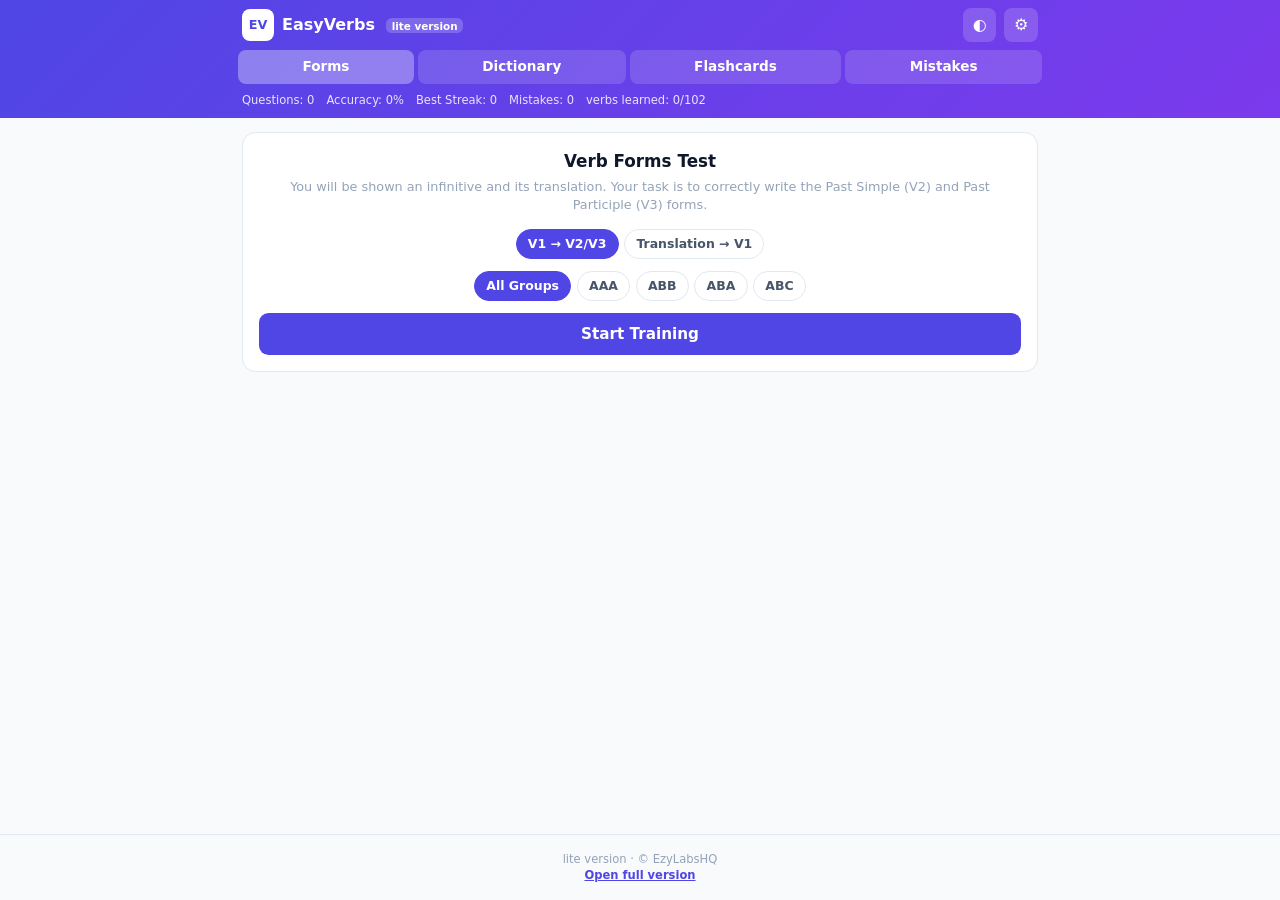
<file: lite.html>
<!DOCTYPE html>
<!--
    EasyVerbs — lite version
    Copyright (C) 2026 EzyLabsHQ
    This program is free software under GPL v3 - see LICENSE
-->
<html lang="ru">
<head>
<meta charset="UTF-8">
<meta name="viewport" content="width=device-width, initial-scale=1.0, viewport-fit=cover">
<meta name="theme-color" content="#4f46e5">
<title>EasyVerbs — Lite версия</title>
<link rel="icon" type="image/svg+xml" href="logo.svg">
<link rel="stylesheet" href="lite.css">
</head>
<body>

<header>
    <div class="top-row">
        <span class="brand" aria-hidden="true">EV</span>
        <span class="brand-name">EasyVerbs <em data-i18n="liteTag">Lite версия</em></span>
        <span class="spacer"></span>
        <button class="icon-btn" onclick="toggleTheme()" title="Theme" data-i18n-title="setDarkMode" aria-label="Theme">◐</button>
        <button class="icon-btn" onclick="openSettings()" title="Settings" data-i18n-title="navSettings" aria-label="Settings">⚙</button>
    </div>
    <nav class="tabs" role="tablist">
        <button class="tab active" id="tab-trainer" onclick="switchTab('trainer')" role="tab" aria-selected="true" data-i18n="navTrainer">Формы</button>
        <button class="tab" id="tab-dictionary" onclick="switchTab('dictionary')" role="tab" aria-selected="false" data-i18n="navDictionary">Словарь</button>
        <button class="tab" id="tab-flashcards" onclick="switchTab('flashcards')" role="tab" aria-selected="false" data-i18n="navFlashcards">Карточки</button>
        <button class="tab" id="tab-mistakes" onclick="switchTab('mistakes')" role="tab" aria-selected="false" data-i18n="navMistakes">Ошибки</button>
    </nav>
    <div class="stats" id="lite-stats"></div>
</header>

<main>

    <!-- ============ ФОРМЫ ============ -->
    <section id="view-trainer">
        <div class="card center" id="tr-start">
            <h2 data-i18n="trTitle">Проверка знаний</h2>
            <p class="sub" data-i18n="trDesc">Вам покажут глагол — напишите формы Past Simple (V2) и Past Participle (V3).</p>
            <div class="chips" style="justify-content:center">
                <button class="chip active" id="mode-normal" onclick="setMode('normal')" data-i18n="trModeNormal">V1 → V2/V3</button>
                <button class="chip" id="mode-reverse" onclick="setMode('reverse')" data-i18n="trModeRevV1">Перевод → V1</button>
            </div>
            <div class="chips" id="tr-groups" style="justify-content:center"></div>
            <button class="btn btn-primary" onclick="startSession()" data-i18n="trStart">Начать тренировку</button>
        </div>

        <div class="card hidden" id="tr-active">
            <div class="progress"><i id="tr-bar"></i></div>
            <div class="score-row">
                <span id="tr-progress">1/10</span>
                <span>
                    <b class="ok-txt" id="tr-score">0</b> /
                    <b class="no-txt" id="tr-mistakes">0</b>
                    <span class="mono" id="tr-timer"></span>
                </span>
            </div>
            <div class="center" style="margin-bottom:.9rem">
                <div class="q-prompt" id="tr-label">V1 (Infinitive)</div>
                <div class="q-word" id="tr-word">go</div>
                <div class="q-trans hidden" id="tr-translation"></div>
            </div>
            <div id="tr-inputs"></div>
            <div class="feedback hidden" id="tr-feedback"></div>
            <div class="row">
                <button class="btn btn-primary" id="tr-check" onclick="checkAnswer()" data-i18n="trCheck">Проверить</button>
                <button class="btn btn-ok hidden" id="tr-next" onclick="nextQuestion()" data-i18n="trNext">Далее</button>
            </div>
        </div>

        <div class="card center hidden" id="tr-results">
            <h2 data-i18n="trResultTitle">Результаты</h2>
            <div style="font-size:2.4rem;font-weight:800;color:var(--p);margin:.5rem 0" id="tr-final">0/10</div>
            <p class="sub" id="tr-result-desc"></p>
            <div class="row">
                <button class="btn btn-primary" onclick="startSession()" data-i18n="trAgain">Ещё раз</button>
                <button class="btn btn-ghost" onclick="startSession(true)" id="tr-review-mistakes" data-i18n="mistakeRepeat">Повторить ошибки</button>
            </div>
        </div>
    </section>

    <!-- ============ СЛОВАРЬ ============ -->
    <section id="view-dictionary" class="hidden">
        <div class="toolbar">
            <input type="text" id="dict-search" oninput="renderDictionary()" data-i18n-placeholder="dictSearch" placeholder="Поиск..." aria-label="Поиск">
        </div>
        <div class="chips" id="dict-groups"></div>
        <div class="tablewrap">
            <table>
                <thead>
                    <tr>
                        <th></th>
                        <th data-i18n="dictV1">V1</th>
                        <th data-i18n="dictV2">V2</th>
                        <th data-i18n="dictV3">V3</th>
                        <th data-i18n="dictTranslation">Перевод</th>
                        <th data-i18n="dictGroup">Группа</th>
                    </tr>
                </thead>
                <tbody id="dict-body"></tbody>
            </table>
        </div>
        <p class="note" id="dict-count"></p>
    </section>

    <!-- ============ КАРТОЧКИ ============ -->
    <section id="view-flashcards" class="hidden">
        <div class="chips" id="fc-groups" style="justify-content:center"></div>
        <div class="flashcard" id="flashcard" onclick="flipCard()" role="button" tabindex="0" onkeydown="if(event.key==='Enter'||event.key===' '){event.preventDefault();flipCard();}">
            <div class="side front">
                <div class="q-prompt" data-i18n="dictV1">V1 (Infinitive)</div>
                <div class="big" id="fc-v1">go</div>
                <button class="speak" id="fc-speak" onclick="event.stopPropagation();speakNow(document.getElementById('fc-v1').textContent,'en-US')" aria-label="Speak">♪</button>
                <p class="note" data-i18n="flashcardFlipHint">Нажмите, чтобы перевернуть</p>
            </div>
            <div class="side back">
                <div class="forms">
                    <div><span>V2</span><span id="fc-v2">went</span></div>
                    <div><span>V3</span><span id="fc-v3">gone</span></div>
                </div>
                <div class="trans" id="fc-trans"></div>
            </div>
        </div>
        <div class="row" style="margin-top:.75rem;align-items:center">
            <button class="nav-btn" onclick="prevCard()" aria-label="Prev">‹</button>
            <div class="center mono" style="flex:2" id="fc-counter">1/1</div>
            <button class="nav-btn" onclick="nextCard()" aria-label="Next">›</button>
        </div>
    </section>

    <!-- ============ ОШИБКИ ============ -->
    <section id="view-mistakes" class="hidden">
        <div class="card">
            <h2 data-i18n="misTitle">Мои ошибки</h2>
            <p class="sub" data-i18n="misProgressWordsHint">Глаголы, в которых были ошибки. Верный ответ уменьшает счётчик.</p>
            <div id="mist-list"></div>
            <div class="row" style="margin-top:.75rem">
                <button class="btn btn-primary" id="mist-start" onclick="startSession(true)" data-i18n="mistakeRepeat">Повторить ошибки</button>
                <button class="btn btn-ghost" onclick="clearAllMistakes()" data-i18n="mistClear">Очистить</button>
            </div>
        </div>
    </section>

</main>

<!-- ============ НАСТРОЙКИ ============ -->
<div class="overlay hidden" id="set-overlay" onclick="if(event.target===this)closeSettings()">
    <div class="dialog" role="dialog" aria-modal="true">
        <h3 data-i18n="navSettings">Настройки</h3>

        <div class="set-row">
            <div>
                <div data-i18n="setQuestionCount">Вопросов за раз</div>
                <div class="d" data-i18n="setQuestionCountDesc">Сколько вопросов в одной сессии</div>
            </div>
            <select id="set-count" onchange="save()">
                <option value="5">5</option>
                <option value="10">10</option>
                <option value="20">20</option>
                <option value="50">50</option>
                <option value="all">∞</option>
            </select>
        </div>

        <div class="set-row">
            <div>
                <div data-i18n="setComplexity">Сложность</div>
                <div class="d" data-i18n="setComplexityDesc">Фильтр по сложности</div>
            </div>
            <select id="set-complexity" onchange="save()">
                <option value="all" data-i18n="setAllLevels">Все уровни</option>
                <option value="1" data-i18n="setLevel1">1 — базовые</option>
                <option value="2" data-i18n="setLevel2">2 — средние</option>
                <option value="3" data-i18n="setLevel3">3 — сложные</option>
            </select>
        </div>

        <div class="set-row">
            <div>
                <div data-i18n="setVerbGroup">Группа</div>
                <div class="d" data-i18n="setVerbGroupDesc">AAA / ABB / ABA / ABC</div>
            </div>
            <select id="set-group" onchange="save()">
                <option value="all" data-i18n="dictGroupAll">Все</option>
                <option value="1">AAA</option>
                <option value="2">ABB</option>
                <option value="3">ABA</option>
                <option value="4">ABC</option>
            </select>
        </div>

        <div class="set-row">
            <div>
                <div data-i18n="setLang">Язык интерфейса</div>
                <div class="d" data-i18n="setLangDesc">Русский, English, Español, Deutsch, Français, Português</div>
            </div>
            <select id="set-lang" onchange="changeLang(this.value)">
                <option value="ru">Русский</option>
                <option value="en">English</option>
                <option value="es">Español</option>
                <option value="de">Deutsch</option>
                <option value="fr">Français</option>
                <option value="pt">Português</option>
            </select>
        </div>

        <div class="set-row">
            <div><div data-i18n="setShowTranslation">Показывать перевод</div></div>
            <label class="switch"><input type="checkbox" id="set-translation" onchange="save()"><i></i></label>
        </div>

        <div class="set-row">
            <div><div data-i18n="setAutoAdvance">Автопереход</div></div>
            <label class="switch"><input type="checkbox" id="set-auto" onchange="save()"><i></i></label>
        </div>

        <div class="set-row">
            <div><div data-i18n="setTimer">Таймер сессии</div></div>
            <label class="switch"><input type="checkbox" id="set-timer" onchange="save()"><i></i></label>
        </div>

        <div class="set-row">
            <div><div data-i18n="setSound">Звук</div></div>
            <label class="switch"><input type="checkbox" id="set-sound" onchange="save()"><i></i></label>
        </div>

        <div class="set-row">
            <div><div data-i18n="setDarkMode">Тёмная тема</div></div>
            <label class="switch"><input type="checkbox" id="set-dark" onchange="save()"><i></i></label>
        </div>

        <div class="set-row">
            <div><div data-i18n="setCompact">Компактный режим</div></div>
            <label class="switch"><input type="checkbox" id="set-compact" onchange="save()"><i></i></label>
        </div>

        <div class="set-row">
            <div>
                <div data-i18n="powerDevicePower">Мощность устройства</div>
                <div class="d" id="lite-power-desc"></div>
            </div>
            <button class="btn btn-ghost btn-sm" onclick="showPowerReport()" data-i18n="setPowerCheck">Проверить</button>
        </div>
        <div id="lite-power-report"></div>

        <p class="note" data-i18n="liteProgressShared">Прогресс общий с полной версией: настройки, избранное и статистика сохраняются вместе.</p>
        <p class="note" data-i18n="liteNoHeavy">Без анимаций, эффектов стекла и внешних библиотек — страница открывается мгновенно.</p>

        <div class="row" style="margin-top:.75rem">
            <a class="btn btn-primary" href="index.html" onclick="goToFull(); return false;" data-i18n="liteOpenFull">Открыть полную версию</a>
            <button class="btn btn-ghost" onclick="resetProgress()" data-i18n="setResetBtn">Сбросить прогресс</button>
        </div>
        <div class="row" style="margin-top:.5rem">
            <button class="btn btn-ghost" onclick="closeSettings()" data-i18n="confirmOk">Готово</button>
        </div>
    </div>
</div>

<footer>
    <div><span data-i18n="liteTag">Lite версия</span> · © EzyLabsHQ</div>
    <div><a class="linkish" href="index.html" onclick="goToFull(); return false;" data-i18n="liteOpenFull">Открыть полную версию</a></div>
</footer>

<script src="verbs.js"></script>
<script src="power.js"></script>
<script src="lite-i18n.js"></script>
<script src="lite.js"></script>
</body>
</html>
</file>
<file: lite.css>
/* EasyVerbs Lite
   Copyright (C) 2026 EzyLabsHQ
   This program is free software under GPL v3 - see LICENSE

   Lite версия: без внешних шрифтов, иконок и библиотек,
   без blur/стекла и постоянных анимаций. */

:root {
    --p: #4f46e5;
    --p2: #7c3aed;
    --bg: #f8fafc;
    --card: #ffffff;
    --elev: #f1f5f9;
    --tx: #0f172a;
    --tx2: #475569;
    --tx3: #94a3b8;
    --bd: #e2e8f0;
    --ok: #059669;
    --ok-bg: #ecfdf5;
    --no: #dc2626;
    --no-bg: #fef2f2;
    --warn: #d97706;
}

body.dark {
    --p: #818cf8;
    --p2: #a855f7;
    --bg: #0b1120;
    --card: #131c31;
    --elev: #1a2540;
    --tx: #e2e8f0;
    --tx2: #94a3b8;
    --tx3: #64748b;
    --bd: #1e293b;
    --ok: #34d399;
    --ok-bg: rgba(16,185,129,.12);
    --no: #f87171;
    --no-bg: rgba(239,68,68,.12);
    --warn: #fbbf24;
}

* { margin: 0; padding: 0; box-sizing: border-box; }

html { -webkit-text-size-adjust: 100%; }

body {
    font-family: system-ui, -apple-system, "Segoe UI", Roboto, Arial, sans-serif;
    font-size: 16px;
    line-height: 1.45;
    background: var(--bg);
    color: var(--tx);
    min-height: 100vh;
    display: flex;
    flex-direction: column;
}

button, input, select { font: inherit; color: inherit; }
button { cursor: pointer; }
.hidden { display: none !important; }
.mono { font-family: ui-monospace, SFMono-Regular, Menlo, Consolas, monospace; }

/* ---------- Шапка ---------- */
header {
    background: linear-gradient(135deg, var(--p), var(--p2));
    color: #fff;
    position: sticky;
    top: 0;
    z-index: 20;
    padding-top: env(safe-area-inset-top);
}

.top-row {
    max-width: 820px;
    margin: 0 auto;
    padding: .5rem .75rem;
    display: flex;
    align-items: center;
    gap: .5rem;
}

.brand {
    width: 2rem;
    height: 2rem;
    border-radius: .5rem;
    background: #fff;
    color: var(--p);
    font-weight: 800;
    font-size: .8rem;
    display: flex;
    align-items: center;
    justify-content: center;
    flex-shrink: 0;
}

.brand-name { font-weight: 700; font-size: 1rem; }
.brand-name em {
    font-style: normal;
    font-size: .65rem;
    font-weight: 600;
    background: rgba(255,255,255,.2);
    padding: .1rem .35rem;
    border-radius: .35rem;
    margin-left: .35rem;
    vertical-align: middle;
}
.spacer { flex: 1; }

.icon-btn {
    background: rgba(255,255,255,.16);
    color: #fff;
    border: 0;
    border-radius: .5rem;
    width: 2.1rem;
    height: 2.1rem;
    font-size: 1rem;
    line-height: 1;
}

.tabs {
    max-width: 820px;
    margin: 0 auto;
    padding: 0 .5rem .5rem;
    display: flex;
    gap: .25rem;
    overflow-x: auto;
}

.tab {
    flex: 1 0 auto;
    background: rgba(255,255,255,.14);
    color: #fff;
    border: 0;
    border-radius: .5rem;
    padding: .45rem .7rem;
    font-size: .85rem;
    font-weight: 600;
    white-space: nowrap;
}

.tab.active { background: rgba(255,255,255,.32); }

.stats {
    max-width: 820px;
    margin: 0 auto;
    padding: 0 .75rem .6rem;
    display: flex;
    gap: .75rem;
    font-size: .72rem;
    color: rgba(255,255,255,.85);
    flex-wrap: wrap;
}

/* ---------- Основная область ---------- */
main {
    flex: 1;
    width: 100%;
    max-width: 820px;
    margin: 0 auto;
    padding: .9rem .75rem 1.5rem;
}

.card {
    background: var(--card);
    border: 1px solid var(--bd);
    border-radius: .85rem;
    padding: 1rem;
    margin-bottom: .75rem;
}

.card h2 { font-size: 1.05rem; margin-bottom: .25rem; }
.card p.sub { color: var(--tx3); font-size: .8rem; margin-bottom: .9rem; }
.center { text-align: center; }

.chips { display: flex; flex-wrap: wrap; gap: .35rem; margin-bottom: .75rem; }

.chip {
    background: var(--card);
    color: var(--tx2);
    border: 1px solid var(--bd);
    border-radius: 999px;
    padding: .3rem .7rem;
    font-size: .78rem;
    font-weight: 600;
}

.chip.active { background: var(--p); border-color: var(--p); color: #fff; }

.btn {
    border: 0;
    border-radius: .6rem;
    padding: .65rem 1rem;
    font-weight: 700;
    font-size: .95rem;
    background: var(--elev);
    color: var(--tx);
    width: 100%;
}

.btn-primary { background: var(--p); color: #fff; }
.btn-ok { background: var(--ok); color: #fff; }
.btn-ghost { background: transparent; border: 1px solid var(--bd); color: var(--tx2); font-weight: 600; }
.btn-sm { width: auto; padding: .35rem .7rem; font-size: .78rem; font-weight: 600; }
.row { display: flex; gap: .5rem; flex-wrap: wrap; }
.row > * { flex: 1 1 auto; }

.progress { height: 6px; background: var(--elev); border-radius: 6px; overflow: hidden; margin-bottom: .75rem; }
.progress > i { display: block; height: 100%; background: var(--p); width: 0; }

.score-row {
    display: flex;
    justify-content: space-between;
    align-items: center;
    gap: .5rem;
    font-size: .8rem;
    color: var(--tx3);
    margin-bottom: .75rem;
    flex-wrap: wrap;
}
.score-row b { color: var(--tx); }
.ok-txt { color: var(--ok); }
.no-txt { color: var(--no); }

.q-prompt {
    font-size: .72rem;
    letter-spacing: .06em;
    text-transform: uppercase;
    color: var(--tx3);
    font-weight: 700;
}
.q-word { font-size: 2.2rem; font-weight: 800; color: var(--p); word-break: break-word; line-height: 1.2; }
.q-trans { color: var(--tx2); font-size: .95rem; margin-top: .1rem; }

.field { margin-bottom: .75rem; text-align: left; }
.field label { display: block; font-size: .72rem; color: var(--tx3); font-weight: 700; margin-bottom: .25rem; }
.field input, .field select {
    width: 100%;
    padding: .55rem .65rem;
    border: 1px solid var(--bd);
    border-radius: .55rem;
    background: var(--bg);
    color: var(--tx);
}
.field input:focus, .field select:focus { outline: 2px solid var(--p); outline-offset: 1px; }
.field input.ok { border-color: var(--ok); background: var(--ok-bg); }
.field input.no { border-color: var(--no); background: var(--no-bg); }

.feedback { padding: .7rem .8rem; border-radius: .6rem; font-weight: 700; font-size: .9rem; margin-bottom: .7rem; }
.feedback.ok { background: var(--ok-bg); color: var(--ok); }
.feedback.no { background: var(--no-bg); color: var(--no); }

.speak {
    background: none;
    border: 1px solid var(--bd);
    color: var(--p);
    border-radius: .45rem;
    width: 2rem;
    height: 2rem;
    font-size: .95rem;
    line-height: 1;
    vertical-align: middle;
}

/* ---------- Словарь ---------- */
.toolbar { display: flex; gap: .5rem; margin-bottom: .6rem; }
.toolbar input {
    flex: 1;
    padding: .5rem .6rem;
    border: 1px solid var(--bd);
    border-radius: .55rem;
    background: var(--card);
    color: var(--tx);
}

.tablewrap { overflow-x: auto; border: 1px solid var(--bd); border-radius: .7rem; }
table { border-collapse: collapse; width: 100%; font-size: .82rem; }
th, td { padding: .4rem .5rem; text-align: left; border-bottom: 1px solid var(--bd); white-space: nowrap; }
th { background: var(--elev); color: var(--tx2); font-size: .68rem; text-transform: uppercase; letter-spacing: .04em; }
tbody tr:nth-child(even) { background: color-mix(in srgb, var(--elev) 45%, transparent); }
td.v1 { color: var(--p); font-weight: 700; }
.fav { background: none; border: 0; font-size: .9rem; line-height: 1; padding: 0 .1rem; }
.fav.on { color: #eab308; }
.empty { text-align: center; color: var(--tx3); font-size: .85rem; padding: 1rem; }

/* ---------- Карточки ---------- */
.flashcard {
    background: var(--card);
    border: 1px solid var(--bd);
    border-radius: .85rem;
    padding: 1.5rem 1rem;
    min-height: 190px;
    text-align: center;
    position: relative;
}
.flashcard .side { display: block; }
.flashcard .side.back { display: none; }
.flashcard.flipped .side.front { display: none; }
.flashcard.flipped .side.back { display: block; }
.flashcard .big { font-size: 2.4rem; font-weight: 800; color: var(--p); word-break: break-word; }
.flashcard .forms { display: grid; gap: .4rem; margin-top: .6rem; font-size: 1.05rem; font-weight: 700; }
.flashcard .forms span { color: var(--tx3); font-size: .68rem; display: block; text-transform: uppercase; letter-spacing: .05em; }
.flashcard .trans { margin-top: .5rem; color: var(--tx2); font-weight: 600; }
.nav-btn {
    width: 2.4rem;
    height: 2.4rem;
    border-radius: 999px;
    border: 1px solid var(--bd);
    background: var(--card);
    font-size: 1rem;
}

/* ---------- Ошибки ---------- */
.mist {
    display: flex;
    align-items: center;
    gap: .5rem;
    padding: .5rem 0;
    border-bottom: 1px solid var(--bd);
}
.mist:last-child { border-bottom: 0; }
.mist .v { font-weight: 700; color: var(--p); min-width: 5rem; }
.mist .d { color: var(--tx3); font-size: .78rem; }
.mist .n { margin-left: auto; font-size: .75rem; color: var(--no); font-weight: 700; }

/* ---------- Настройки ---------- */
.overlay {
    position: fixed;
    inset: 0;
    background: rgba(0,0,0,.5);
    z-index: 50;
    display: flex;
    align-items: flex-end;
    justify-content: center;
}

.dialog {
    background: var(--card);
    border-radius: 1rem 1rem 0 0;
    width: 100%;
    max-width: 520px;
    max-height: 88vh;
    overflow-y: auto;
    padding: 1rem;
}

@media (min-width: 560px) {
    .overlay { align-items: center; }
    .dialog { border-radius: 1rem; }
}

.dialog h3 { font-size: 1.05rem; margin-bottom: .75rem; }

.set-row {
    display: flex;
    justify-content: space-between;
    align-items: center;
    gap: .75rem;
    padding: .5rem 0;
    border-bottom: 1px solid var(--bd);
    font-size: .85rem;
}
.set-row:last-of-type { border-bottom: 0; }
.set-row .d { font-size: .72rem; color: var(--tx3); }
.set-row select { width: auto; max-width: 55%; padding: .3rem .4rem; border: 1px solid var(--bd); border-radius: .4rem; background: var(--bg); }

.switch { position: relative; width: 2.6rem; height: 1.5rem; flex-shrink: 0; }
.switch input { position: absolute; opacity: 0; width: 0; height: 0; }
.switch i {
    position: absolute;
    inset: 0;
    background: #cbd5e1;
    border-radius: 999px;
}
.switch i::before {
    content: "";
    position: absolute;
    width: 1.1rem;
    height: 1.1rem;
    left: 3px;
    top: 3px;
    background: #fff;
    border-radius: 50%;
}
.switch input:checked + i { background: var(--p); }
.switch input:checked + i::before { transform: translateX(1.1rem); }

.note { font-size: .78rem; color: var(--tx3); margin-top: .75rem; }
.note a, .linkish { color: var(--p); font-weight: 600; }

footer {
    text-align: center;
    font-size: .72rem;
    color: var(--tx3);
    padding: 1rem .75rem calc(1rem + env(safe-area-inset-bottom));
    border-top: 1px solid var(--bd);
}

.compact .card { padding: .6rem; }
.compact .q-word { font-size: 1.7rem; }
.compact .flashcard { min-height: 140px; padding: 1rem .75rem; }
.compact .big { font-size: 1.8rem; }

/* --- Отчёт о мощности устройства (общий модуль power.js) --- */
.power-score {
    display: flex;
    align-items: baseline;
    justify-content: space-between;
    gap: .5rem;
    padding: .6rem .7rem;
    border: 1px solid var(--bd);
    border-radius: .6rem;
    background: var(--elev);
    font-size: .85rem;
    font-weight: 700;
}
.power-score-value { font-family: ui-monospace, SFMono-Regular, Menlo, monospace; color: var(--tx2); }
.power-rows {
    max-height: 190px;
    overflow-y: auto;
    border: 1px solid var(--bd);
    border-radius: .6rem;
    background: var(--elev);
}
.power-row {
    display: flex;
    align-items: center;
    justify-content: space-between;
    gap: .5rem;
    padding: .35rem .6rem;
    font-size: .78rem;
    border-bottom: 1px solid var(--bd);
}
.power-row:last-child { border-bottom: none; }
.power-row-label { color: var(--tx2); }
.power-row-impact {
    font-family: ui-monospace, SFMono-Regular, Menlo, monospace;
    font-size: .75rem;
    font-weight: 700;
    flex-shrink: 0;
}
.power-level-high, .power-impact-pos { color: #059669; }
.power-level-medium { color: #d97706; }
.power-level-low, .power-impact-neg { color: #dc2626; }
.power-impact-zero { color: var(--tx3); }
</file>
